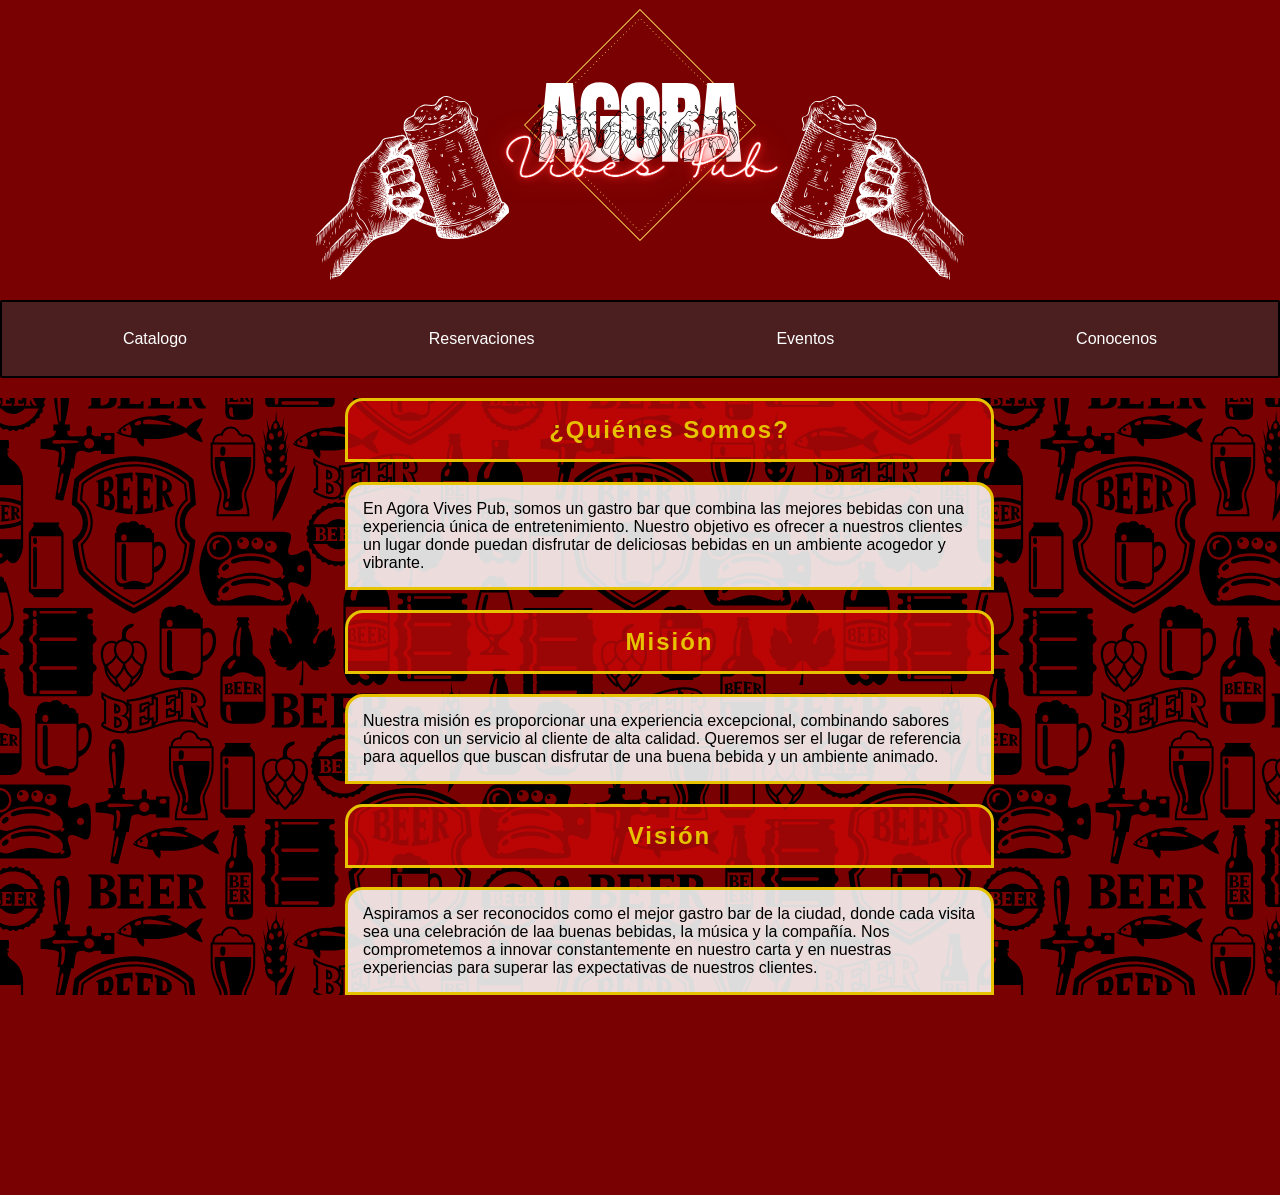
<file: index.html>
<!DOCTYPE html>
<html lang="es">
<head>
    <meta charset="UTF-8">
    <meta name="viewport" content="width=device-width, initial-scale=1.0">
   
    <title>Agora vives Pub </title>
    <style>

body{
   margin: 0;
    background-color: #790101;
    font-family: Arial,  sans-serif;
}
.logo img{
    position: relative;
    width: 650px;
    height: auto;
    margin-left: auto;
    margin-right: auto;
    display: block;
    margin-top: -200px;
}

nav{
  padding: 0px;
    background-color:#4B1F1F;
    border:2px solid rgb(0, 0, 0);
    border-radius: 2px;
    position: relative;
    top: -150px; /* Ajusta el valor según lo que necesites */
}
ul{
    list-style-type:  none;
    display: flex;
    justify-content: space-around;
    padding: 0px;
}
li{
    margin: 0;
    padding: 2px;

}

li:hover{
    transition: 250px;
    background-color: #000;
    letter-spacing: 3px;
    text-shadow:0 0 10px rgba(247, 247, 247, 0.5) ;

}
nav a {
    display: block; /* Hace que el enlace ocupe todo el espacio del cuadrado */
    text-decoration: none; /* Elimina el subrayado de los enlaces */
   padding: 10px 15px;
 
    color: #ffffff; /* Color del texto */
    border-radius: 5px; /* Bordes ligeramente redondeados */
    text-align: center; /* Centra el texto */
    transition: background-color 0.3s ease; /* Efecto de transición al pasar el ratón */
    
}
.fondo{
    background-image: url('imagenes/fondo-bar.svg');
    margin-top: -150px;
}

.contenido{
    margin-left: 345px;
    align-items: center;
    text-align: center;
    justify-content: center;
}
.contenido h2{
    border-top-left-radius: 18px;
    border-top-right-radius: 18px;
    text-align: center;
    color: #e6c200;
    border:  3px solid #e6c200;
    width: 613px;
    padding: 15px;
    letter-spacing: 2px;
    background-color: #d30707ba;
}
.contenido p {
    margin-top: 0;
    text-align: left;
    color: #000000;
    border:  3px solid #e6c200;
    width: 613px;
    padding: 15px;
    border-top-left-radius: 18px;
    border-top-right-radius: 18px;
    background-color: #ffffffdc;
}
    </style>
</head>
<body>
    <header class="presentacion">
    <div class="logo">
        <img src="imagenes/logo1.svg" alt="logo">
    </div>
    <nav>
        <ul>
        <li><a href="catalogo.html">Catalogo</a></li>
        <li><a href="reservaciones.html">Reservaciones</a></li>
        <li><a href="eventos.html">Eventos </a></li>
        <li><a href="index.html">Conocenos</a></li>
      </ul>
    </nav>
 </header>
<div class="fondo">
   <div class="contenido">
        <h2>¿Quiénes Somos?</h2>
        <p>
            En Agora Vives Pub, somos un gastro bar que combina las mejores bebidas con una experiencia única de entretenimiento. Nuestro objetivo es ofrecer a nuestros clientes un lugar donde puedan disfrutar de deliciosas bebidas en un ambiente acogedor y vibrante.
        </p>
        
        <h2>Misión</h2>
        <p>
            Nuestra misión es proporcionar una experiencia excepcional, combinando sabores únicos con un servicio al cliente de alta calidad. Queremos ser el lugar de referencia para aquellos que buscan disfrutar de una buena bebida y un ambiente animado.
        </p>
        
        <h2>Visión</h2>
        <p>
            Aspiramos a ser reconocidos como el mejor gastro bar de la ciudad, donde cada visita sea una celebración de laa buenas bebidas, la música y la compañía. Nos comprometemos a innovar constantemente en nuestro carta y en nuestras experiencias para superar las expectativas de nuestros clientes.
        </p>
    </div>
</div>  
</body>
</html>
</file>
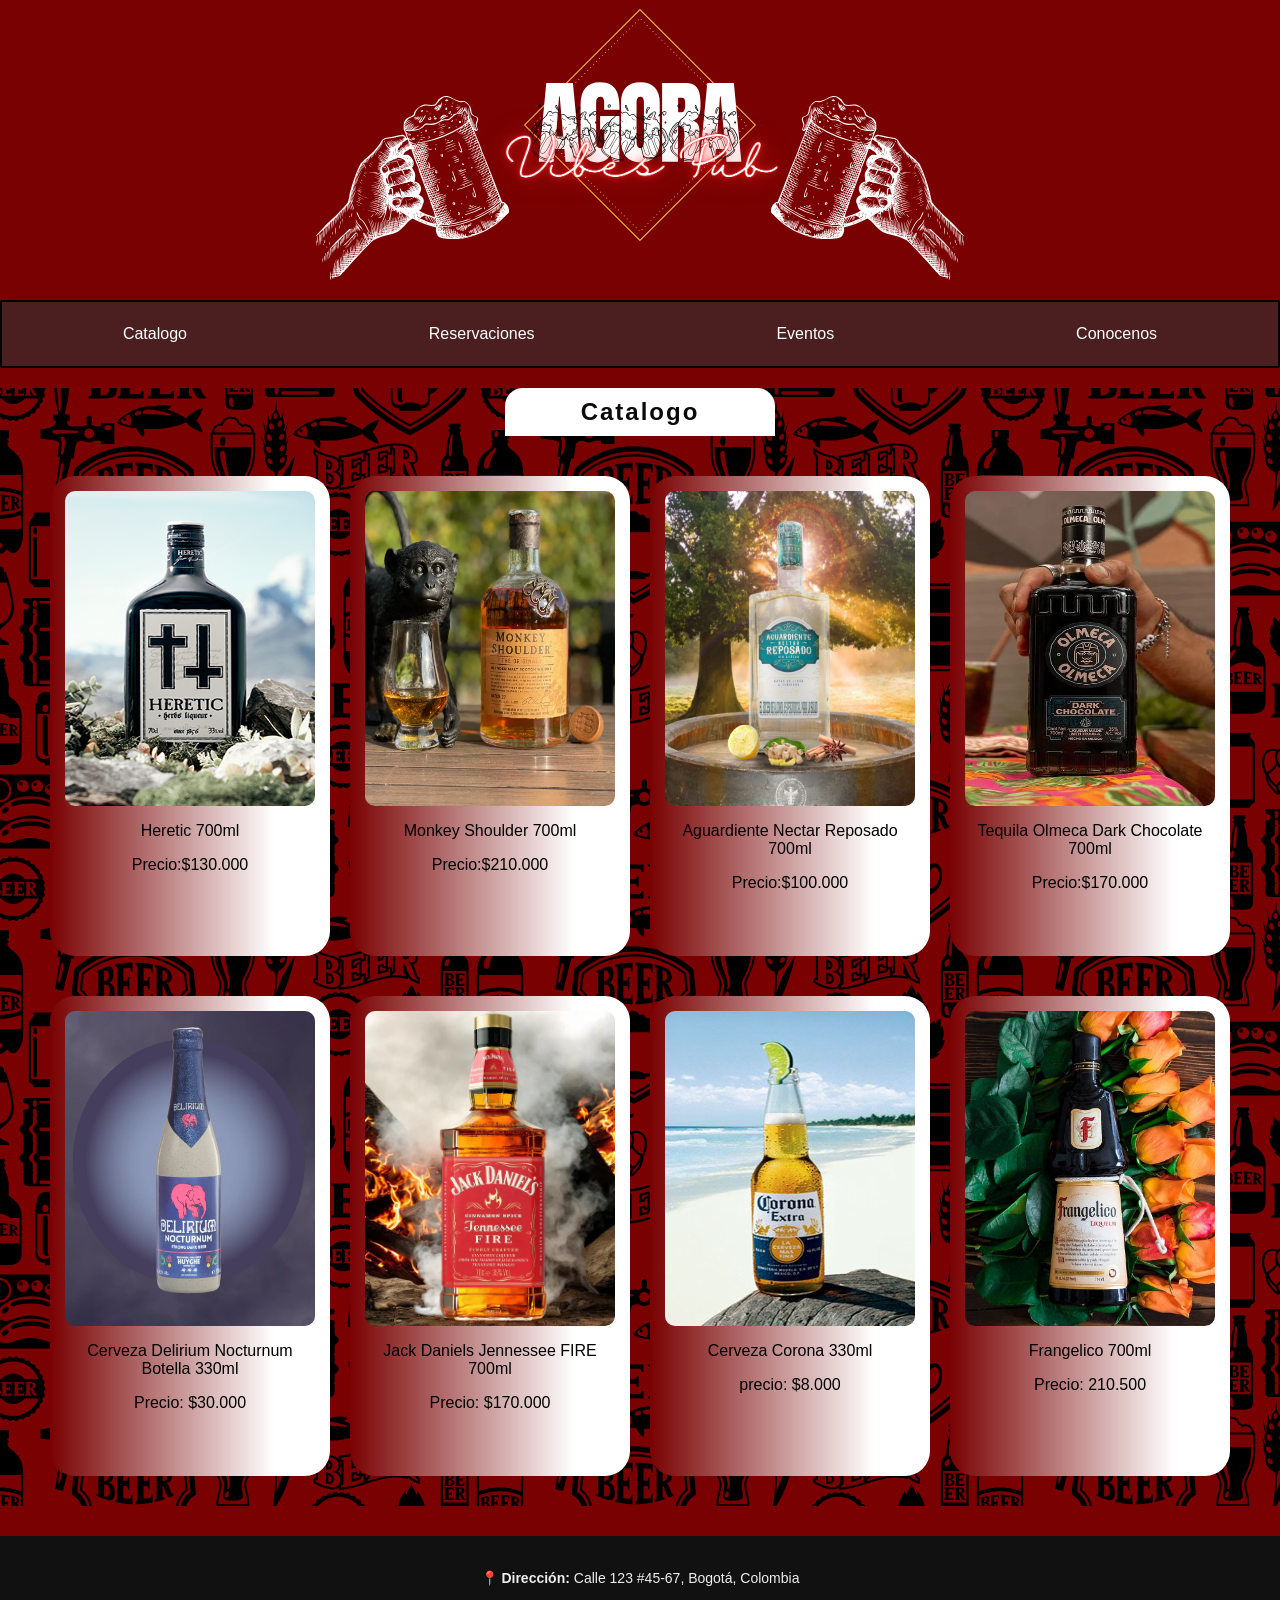
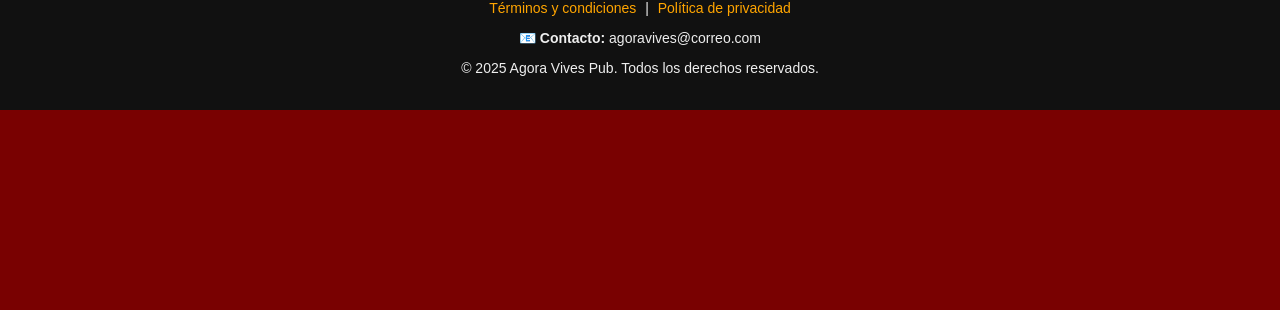
<file: catalogo.html>
<!DOCTYPE html>
<html lang="es">
<head>
    <meta charset="UTF-8">
    <meta name="viewport" content="width=device-width, initial-scale=1.0">
    <title>Catalogo</title>
    <link rel="stylesheet" href="https://cdnjs.cloudflare.com/ajax/libs/font-awesome/6.0.0/css/all.min.css" integrity="sha512-9usAa10IRO0HhonpyAIVpjrylPvoDwiPUiKdWk5t3PyolY1cOd4DSE0Ga+ri4AuTroPR5aQvXU9xC6qOPnzFeg==" crossorigin="anonymous" referrerpolicy="no-referrer" />
    <style>

body{
   margin: 0;
    background-color: #790101;
    font-family: Arial,  sans-serif;
}
 
.logo img{
    position: relative;
    width: 650px;
    height: auto;
margin-top: -200px;
}


img{
    width: 30px;
    margin-left: auto;
    margin-right: auto;
    display: block;
    margin-top: 0px;
}

nav{
  padding: 0px;
    background-color:#4B1F1F;
    border:2px solid rgb(0, 0, 0);
    border-radius: 2px;
    position: relative;
    top: -150px; /* Ajusta el valor según lo que necesites */
}
ul{
    list-style-type:  none;
    display: flex;
    justify-content: space-around;/*distribuye los elementos equitativamente*/
    padding: 0px;

}
li{
    margin: 0;
    padding: 2px;

}

li:hover{
    transition: 250px;
    background-color: #000;
    letter-spacing: 3px;
    text-shadow:0 0 10px rgba(247, 247, 247, 0.5) ;

}
nav a {
    display: block; 
    text-decoration: none; 
   padding: 5px 15px;
    color: #ffffff; 
    border-radius: 5px; 
    text-align: center; 
    transition: background-color 0.3s ease; 
}
.contenido{
    background-image: url('imagenes/fondo-bar.svg');
    margin-top: -150px;
}

.titulo2 {
     border-top-left-radius: 18px;
    border-top-right-radius: 18px;
    text-align: center;
    color: rgb(10, 10, 10);
    background-color: rgb(255, 255, 255);
    width: 250px;
    margin: 20px auto 10px;
    letter-spacing: 2px;
    padding: 10px;
}
.catalogo{
    display: flex;
    flex-wrap: wrap;
    justify-content: center;
    gap: 20px;
    padding: 20px;
}
.categoria{
  background: linear-gradient(to right, 
              #790101 0%,               
              #ffffff 80%);
    color: rgb(0, 0, 0);
    border-radius: 25px;
    padding: 15px;
    height: 450px;
    width: 250px;
    text-align: center;
    margin: 10px 0px;
}
.categoria img{
    width: 100%;
    height: 70%;
    border-radius: 10px;
    margin-bottom: 5px;
}
.footer {
    background-color: #111;
    color: #eee;
    text-align: center;
    padding: 20px;
    font-size: 14px;
    margin-top: 30px;
}

.footer a {
    color: #ffa500; /* naranja */
    text-decoration: none;
    margin: 0 5px;
}

.footer a:hover {
    text-decoration: underline;
}
    </style>
</head>

<body>

 <header class="presentacion">
    <div class="logo">
        <img src="imagenes/logo1.svg" alt="logo">
       </div> 

    <nav>
        <ul>
        <li><a href="catalogo.html">Catalogo</a></li>
        <li><a href="reservaciones.html">Reservaciones</a></li>
        <li><a href="eventos.html">Eventos </a></li>
        <li><a href="index.html">Conocenos</a></li>
      </ul>
    </nav>
 </header>

    <div class="contenido">
        <H2 class="titulo2">Catalogo</H2>    

        <main class="catalogo">
         <div class="categoria">
            <img src="imagenes/heretic.png">
            <p> Heretic 700ml</p>
            <p>Precio:$130.000</p>
        </div>
        
       
        <div class="categoria">
            <img src="imagenes/monkey.png">
            <p>Monkey Shoulder 700ml</p>
            <p>Precio:$210.000</p>
        </div>
        

        <div class="categoria">
            <img src="imagenes/reposado.png ">
            <p>Aguardiente Nectar Reposado 700ml</p>
            <p>Precio:$100.000</p>
        </div>
    
   
        <div class="categoria">
            <img src="imagenes/olmeca.png">
            <p>Tequila Olmeca Dark Chocolate 700ml</p>
            <p>Precio:$170.000</p>
        </div>
        
   
        <div class="categoria">
            <img src="imagenes/belirum.png">
            <p>Cerveza Delirium Nocturnum Botella 330ml</p>
            <p>Precio: $30.000</p>
        </div>
        <div class="categoria"> 
        <img src="imagenes/Jack.png">
        <p> Jack Daniels Jennessee FIRE 700ml </p>
        <p> Precio: $170.000</p>
        </div>  
        <div class="categoria">
               <img src="imagenes/corona.png"> 
               <p>Cerveza Corona 330ml</p>
               <p>precio: $8.000</p>
         </div>
         <div class="categoria">
            <img src="imagenes/frangelico.png">
            <p>Frangelico 700ml</p>
            <p>Precio: 210.500</p>
         </div>
        
        </main>
    </div>
   </div>
    </div>
    <footer class="footer">
    <div class="footer-contenido">
        <p><strong>📍 Dirección:</strong> Calle 123 #45-67, Bogotá, Colombia</p>
        <p><a href="#">Términos y condiciones</a> | <a href="#">Política de privacidad</a></p>
        <p><strong>📧 Contacto:</strong> agoravives@correo.com</p>
        <p>&copy; 2025 Agora Vives Pub. Todos los derechos reservados.</p>
    </div>
</footer>
       
</body>
</html>
</file>
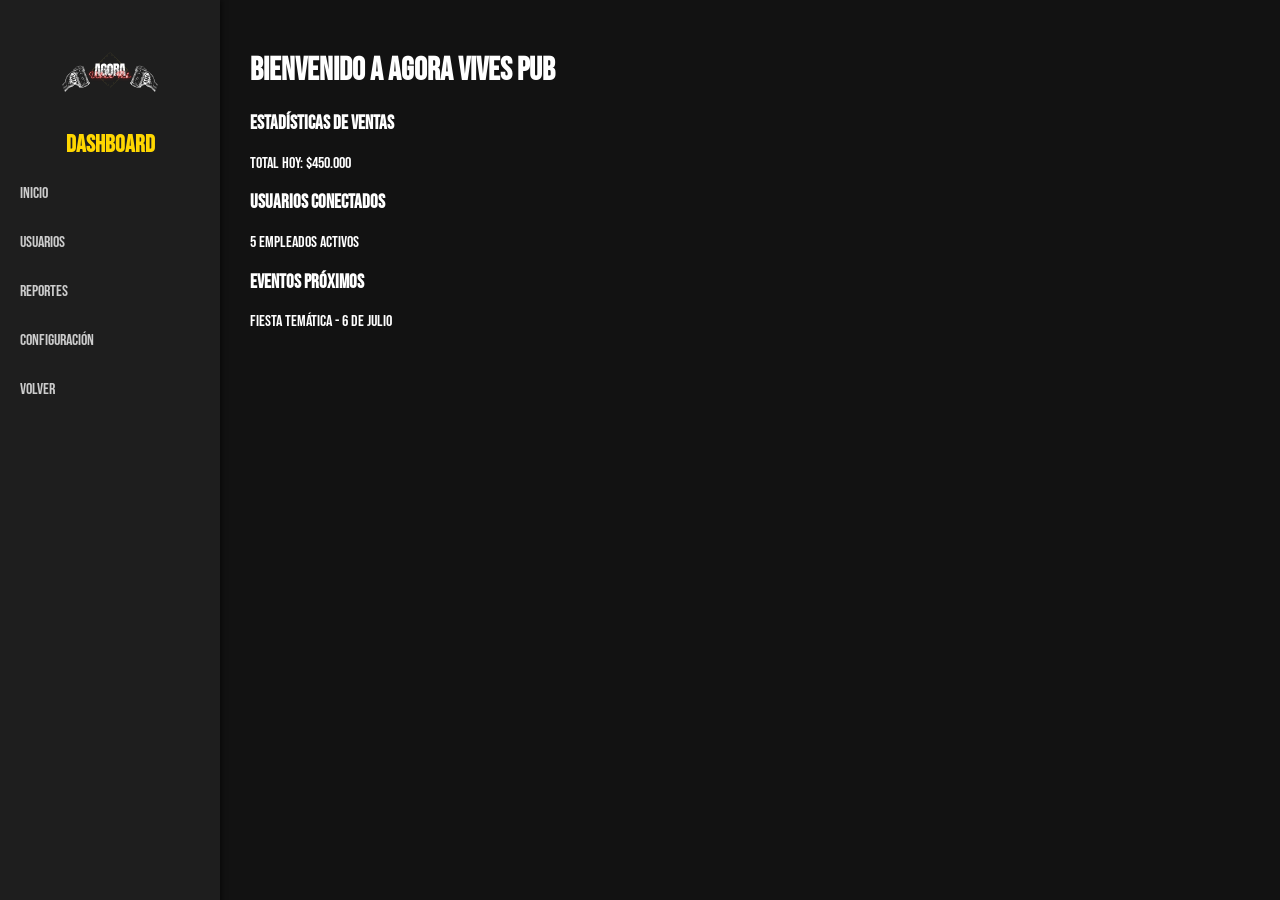
<file: dasshboard.html>
<!DOCTYPE html>
<html lang="es">
<head>
    <meta charset="UTF-8">
    <title>Dashboard - Agora Vives Pub</title>
    <link href="https://fonts.googleapis.com/css2?family=Bebas+Neue&display=swap" rel="stylesheet">
    <style>
        body {
            margin: 0;
            font-family: 'Bebas Neue', sans-serif;
            background-color: #121212;
            color: #fff;
        }

        /* Barra lateral */
        .contenido {
            height: 100vh;
            width: 220px;
            background-color: #1e1e1e;
            position: fixed;
            top: 0;
            left: 0;
            padding-top: 20px;
            box-shadow: 2px 0 5px rgba(0,0,0,0.5);
        }

        .contenido img {
            width: 100px;
            margin: 0 auto;
            display: block;
            border-radius: 50%;
        }

        .contenido h2 {
            text-align: center;
            margin: 10px 0;
            color: #FFD700;
        }

        .contenido a {
            display: block;
            padding: 15px 20px;
            color: #ccc;
            text-decoration: none;
            transition: 0.3s;
        }

        .contenido a:hover {
            background-color: #FFD700;
            color: #000;
        }

        /* Contenido */
        .pag {
            margin-left: 220px;
            padding: 30px;
        }

        .card {
            background-color: #1c1c1c;
            padding: 20px;
            margin: 15px 0;
            border-radius: 10px;
            box-shadow: 0 0 10px #FFD70055;
        }

        .card h3 {
            color: #FFD700;
        }

    </style>
</head>
<body>

    <div class="contenido">
        <img src="imagenes/logo1.svg" alt="Logo X">
        <h2>Dashboard</h2>
        <a href="#">Inicio</a>
        <a href="#">Usuarios</a>
        <a href="#">Reportes</a>
        <a href="#">Configuración</a>
        <a href="Admin.html">Volver</a>
    </div>

    <div class="pag">
        <h1>Bienvenido a Agora Vives Pub</h1>

        <div class="venta">
            <h3>Estadísticas de Ventas</h3>
            <p>Total hoy: $450.000</p>
        </div>

        <div class="venta">
            <h3>Usuarios Conectados</h3>
            <p>5 empleados activos</p>
        </div>

        <div class="venta">
            <h3>Eventos próximos</h3>
            <p>Fiesta temática - 6 de julio</p>
        </div>
    </div>

</body>
</html>
</file>
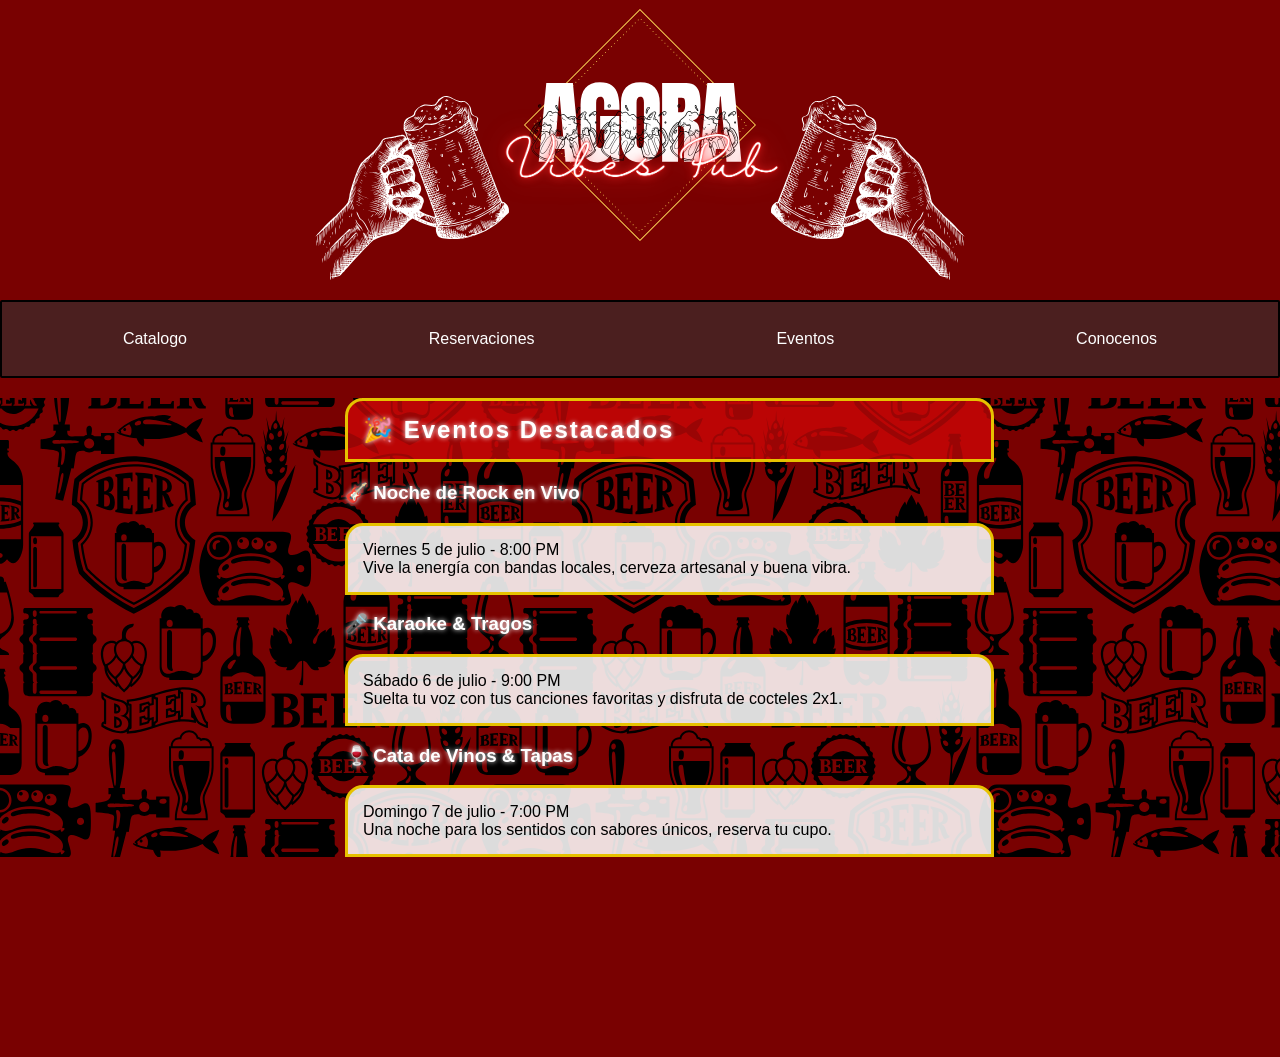
<file: eventos.html>
<!DOCTYPE html>
<html lang="es">
<head>
    <meta charset="UTF-8">
    <meta name="viewport" content="width=device-width, initial-scale=1.0">
    <title>Eventos Agora Vibe</title>
</head>
<body>
      <style>

body{
   margin: 0;
    background-color: #790101;
    font-family: Arial,  sans-serif;
}
.logo img{
    position: relative;
    width: 650px;
    height: auto;
    margin-left: auto;
    margin-right: auto;
    display: block;
    margin-top: -200px;
}


nav{
  padding: 0px;
    background-color:#4B1F1F;
    border:2px solid rgb(0, 0, 0);
    border-radius: 2px;
    position: relative;
    top: -150px; /* Ajusta el valor según lo que necesites */
}

ul{
    list-style-type:  none;
    display: flex;
    justify-content: space-around;/*distribuye los elementos equitativamente*/
    padding: 0px;
}
li{
    margin: 0;
    padding: 2px;

}

li:hover{
    transition: 250px;
    background-color: #000;
    letter-spacing: 3px;
    text-shadow:0 0 10px rgba(247, 247, 247, 0.5) ;
}

nav a {
    display: block; /* Hace que el enlace ocupe todo el espacio del cuadrado */
    text-decoration: none; /* Elimina el subrayado de los enlaces */
   padding: 10px 15px;
    color: #ffffff; /* Color del texto */
    border-radius: 5px; /* Bordes ligeramente redondeados */
    text-align: center; 
    transition: background-color 0.3s ease; 
    
}
.fondo{
    background-image: url('imagenes/fondo-bar.svg');
    margin-top: -150px;
}

.contenido{
    margin-left: 345px;
    text-align: left;
}
.contenido h2{
    border-top-left-radius: 18px;
    border-top-right-radius: 18px;
    text-align: left;
  color: rgb(255, 255, 255); text-shadow: 0 0 5px #fff;
    border:  3px solid #e6c200;
    width: 613px;
    padding: 15px;
    letter-spacing: 2px;
    background-color: #d30707ba;
}
.contenido p {
    margin-top: 0;
    text-align: left;
    color: #000000;
    border:  3px solid #e6c200;
    width: 613px;
    padding: 15px;
    border-top-left-radius: 18px;
    border-top-right-radius: 18px;
    background-color: #ffffffdc;
}
  </style>
</head>
<body>

 <header class="presentacion">
    <div class="logo">
        <img src="imagenes/logo1.svg" alt="logo">
       </div> 

    <nav>
        <ul>
        <li><a href="catalogo.html">Catalogo</a></li>
        <li><a href="reservaciones.html">Reservaciones</a></li>
        <li><a href="eventos.html">Eventos </a></li>
        <li><a href="index.html">Conocenos</a></li>
      </ul>
    </nav>
 </header>

 <div class="fondo">
<section class="contenido">
  <h2>🎉 Eventos Destacados</h2>

  <article>
    <h3 style="color: rgb(255, 255, 255); text-shadow: 0 0 5px #fff;">🎸 Noche de Rock en Vivo</h3>
    <p>Viernes 5 de julio - 8:00 PM<br>
    Vive la energía con bandas locales, cerveza artesanal y buena vibra.</p>
  </article>

  <article>
    <h3 style="color: rgb(255, 255, 255); text-shadow: 0 0 5px #fff;">🎤 Karaoke & Tragos</h3>
    <p>Sábado 6 de julio - 9:00 PM<br>
    Suelta tu voz con tus canciones favoritas y disfruta de cocteles 2x1.</p>
  </article>

  <article>
    <h3 style="color: rgb(255, 255, 255); text-shadow: 0 0 5px #fff;">🍷 Cata de Vinos & Tapas</h3>
    <p>Domingo 7 de julio - 7:00 PM<br>
    Una noche para los sentidos con sabores únicos, reserva tu cupo.</p>
  </article>
</section>
</div>
</body>
</html>
</file>
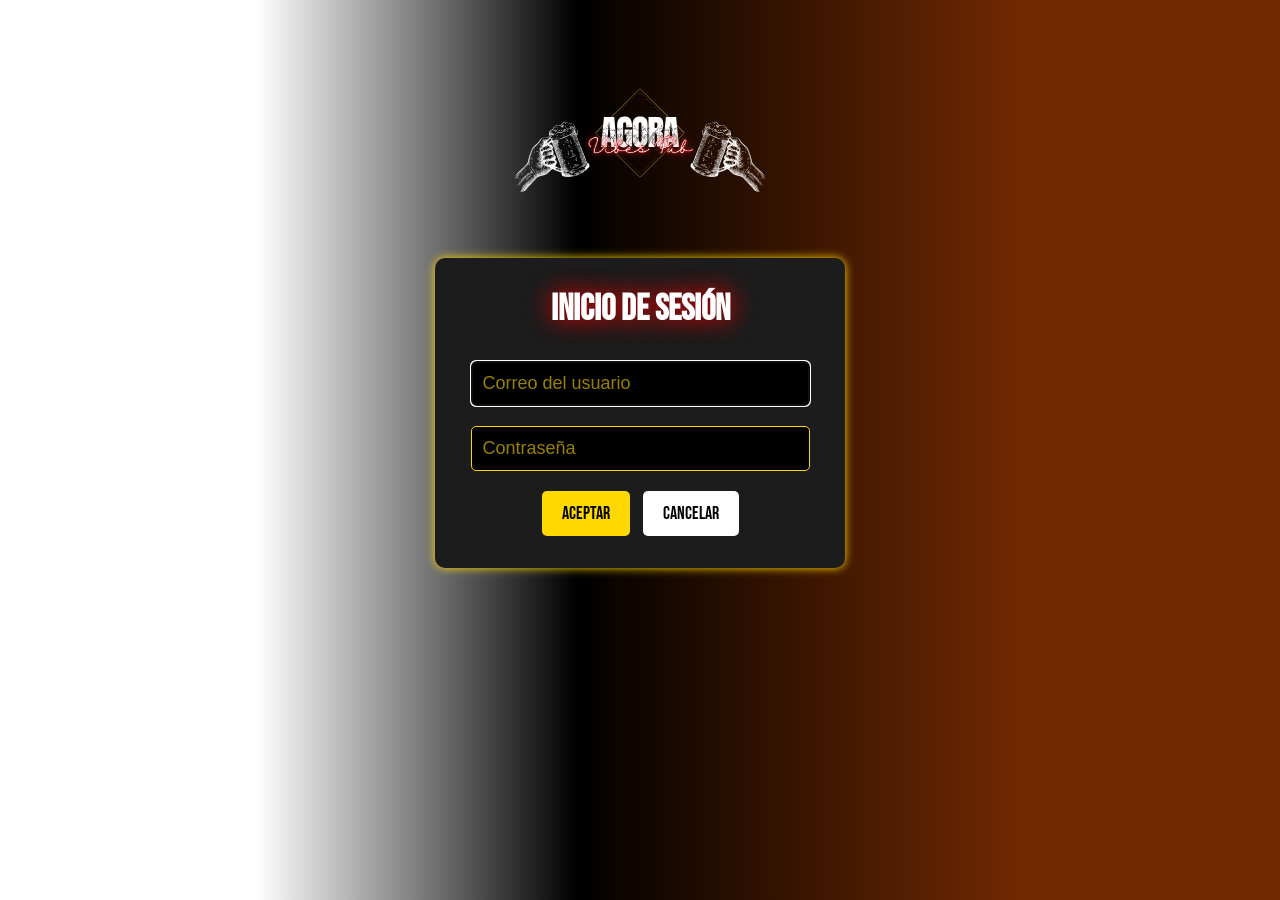
<file: Inicio_sesion.html>
<!DOCTYPE html>
<html lang="es">
<head>
    <meta charset="UTF-8">
    <meta name="viewport" content="width=device-width, initial-scale=1.0">
    <title>Agora Vives Pub</title>
    <link rel="preconnect" href="https://fonts.googleapis.com">
    <link rel="preconnect" href="https://fonts.gstatic.com" crossorigin>
    <link href="https://fonts.googleapis.com/css2?family=Bebas+Neue&display=swap" rel="stylesheet">
    <link rel="stylesheet" href="css/gastro.css">
</head>
<body>
    <img src="imagenes/logo1.svg" alt="">
    <div class="container">
        <div class="inicio_sesion">
            <h2>INICIO DE SESIÓN</h2>
            <form id="Formulario" method="post">
                <input type="email" name="usus" id="usus" required placeholder="Correo del usuario" autofocus>
                <input type="password" name="contra" id="contra" required placeholder="Contraseña">
                <div class="buttons">
                    <input type="submit" value="Aceptar" class="submit">
                    <input type="reset" value="Cancelar" class="reset">
                </div>
            </form> 
        </div> 
    </div>

    <script>
        document.getElementById("Formulario").addEventListener("submit", function(event){ 
            event.preventDefault();
            const correo = document.getElementById("usus").value.trim();
            const contra = document.getElementById("contra").value.trim();

            if(correo === "camilo@example.com" && contra === "12345678"){
                window.location.href = "Admin.html";
            } else if (correo === "paula@example.com" && contra === "12345678"){
                window.location.href = "Admin.html";
            } else if (correo === "sharon@example.com" && contra === "12345678"){
                window.location.href = "Admin.html";
            } else if (correo === "johan@example.com" && contra === "12345678"){
                window.location.href = "Empleado.html";
            } else if (correo === "marcela@example.com" && contra === "12345678"){
                window.location.href = "Empleado.html";
            } else {
                alert("Correo o contraseña incorrectos.");
            }
        });
    </script>
</body>
</html>
</file>
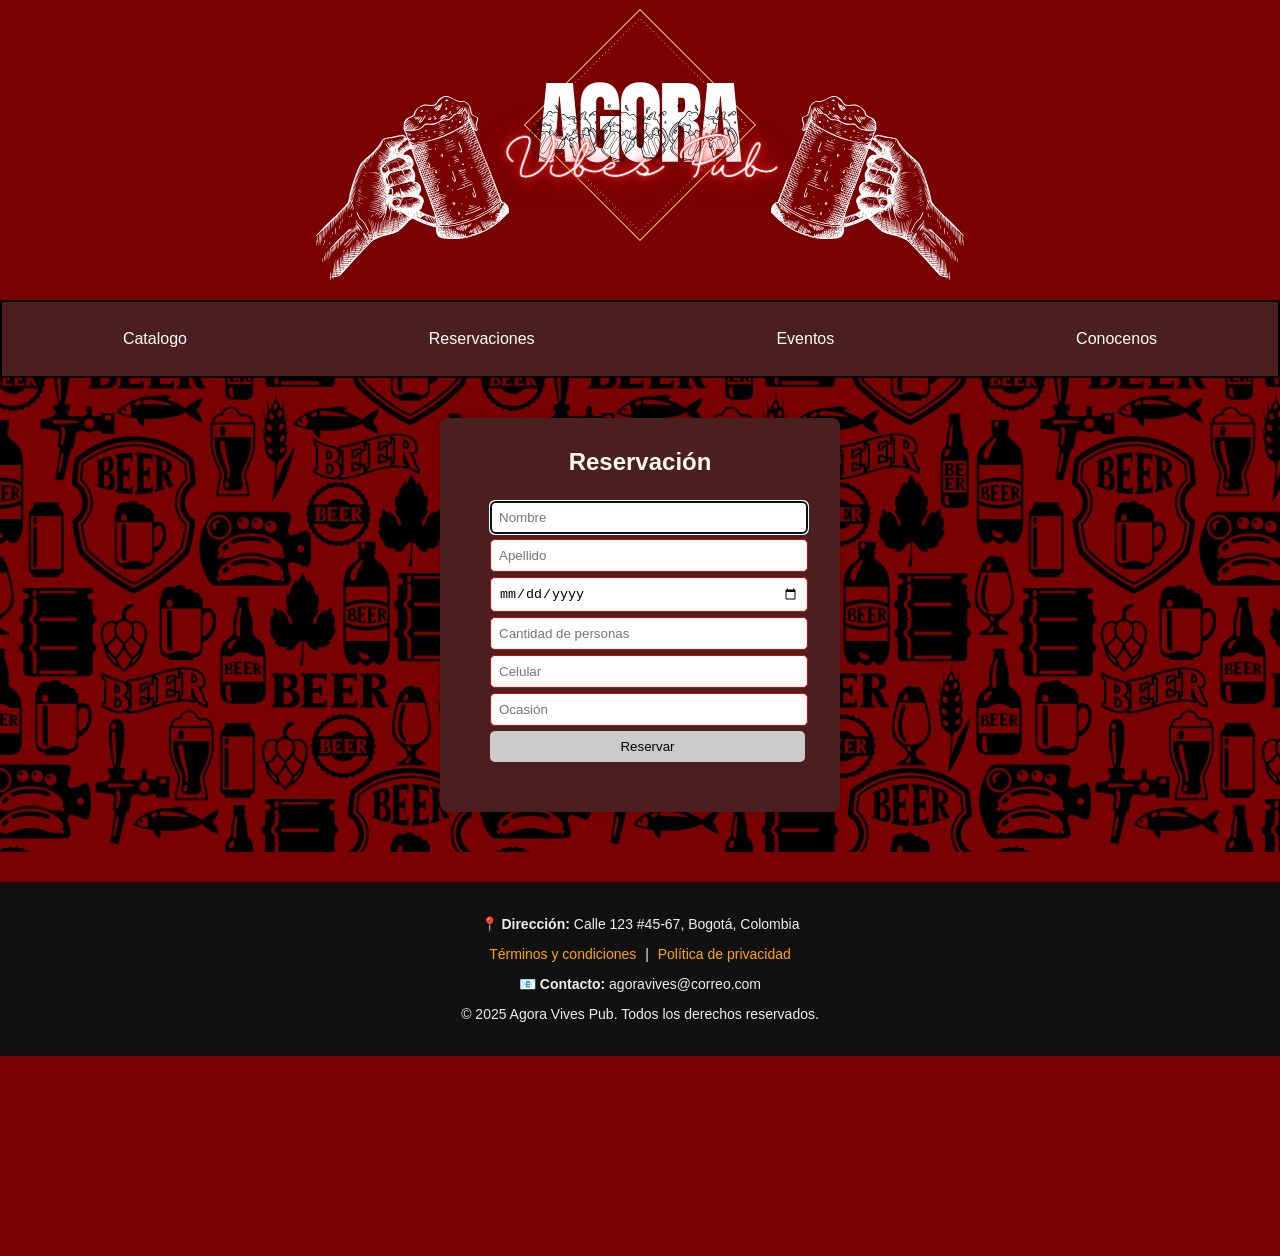
<file: reservaciones.html>
<!DOCTYPE html>
<html lang="es">
<head>
    <meta charset="UTF-8">
    <meta name="viewport" content="width=device-width, initial-scale=1.0">
    <title>Reservaciones</title>
    <style>

body{
   margin: 0;
    background-color: #790101;
    font-family: Arial,  sans-serif;
}

.logo img{
    position: relative;
    width: 650px;
    height: auto;
    margin-left: auto;
    margin-right: auto;
    display: block;
    margin-top: -200px;
}
nav{
  padding: 0px;
    background-color:#4B1F1F;
    border:2px solid rgb(0, 0, 0);
    border-radius: 2px;
    position: relative;
    top: -150px; /* Ajusta el valor según lo que necesites */
}
ul{
    list-style-type:  none;
    display: flex;
    justify-content: space-around;/*distribuye los elementos equitativamente*/
    padding: 0px;

}
li{
    margin: 0;
    padding: 2px;

}

li:hover{
    transition: 250px;
    background-color: #000;
    letter-spacing: 3px;
    text-shadow:0 0 10px rgba(247, 247, 247, 0.5) ;

}
nav a {
    display: block; /* Hace que el enlace ocupe todo el espacio del cuadrado */
    text-decoration: none; /* Elimina el subrayado de los enlaces */
   padding: 10px 15px;
 
    color: #ffffff; /* Color del texto */
    border-radius: 5px; /* Bordes ligeramente redondeados */
    text-align: center; /* Centra el texto */
    transition: background-color 0.3s ease; /* Efecto de transición al pasar el ratón */
    
}
.contenedor-flex {
    padding: 40px;
    display: flex;
    justify-content: center;
    align-items: center;
}
.contenido{
    background-image: url('imagenes/fondo-bar.svg');
    margin-top: -150px;
}

.Formulario{
    background-color: #4B1F1F;
    padding: 50px;
    border-radius: 8px;
    box-shadow: 0 0 10px rgba(0, 0, 0, 0.1);
    max-width: 300px;
    align-items: center;
}

h2 {
    text-align: center;
    color: #fffaf1;
    margin-top: -20px;
    
}



form input, form textarea, form button {
    width: 100%;
    padding: 8px;
    margin-top: 5px;
    border-radius: 5px;
    border: 1px solid #e60000;
}

form button {
    background-color: rgb(203, 203, 203);
    width: 315px;
    color: rgb(0, 0, 0);
    border: none;
    margin-top: 5px;
    cursor: pointer;
}

form button:hover {
    background-color: #790101;
}
.footer {
    background-color: #111;
    color: #eee;
    text-align: center;
    padding: 20px;
    font-size: 14px;
    margin-top: 30px;
}

.footer a {
    color: #ffa500; /* naranja */
    text-decoration: none;
    margin: 0 5px;
}

.footer a:hover {
    text-decoration: underline;
}

    </style>
</head>
<body>
    <header class="presentacion">
    <div class="logo">
        <img src="imagenes/logo1.svg" alt="logo">
       </div> 
    <nav>
        <ul>
        <li><a href="catalogo.html">Catalogo</a></li>
        <li><a href="reservaciones.html">Reservaciones</a></li>
        <li><a href="eventos.html">Eventos </a></li>
        <li><a href="index.html">Conocenos</a></li>
      </ul>
    </nav>
 </header>
     <div class="contenido">

<div class="contenedor-flex">
  <div class="Formulario">
    <h2>Reservación</h2>
    <form action="reservar" method="POST" id="reservacion" novalidate>
      <input type="text" id="nom" name="nom" placeholder="Nombre" required autofocus>
      <input type="text" id="ap" name="ap" placeholder="Apellido" required>
      <input type="date" id="cal" name="cal" required>
      <input type="number" id="cant" name="cant" placeholder="Cantidad de personas" min="1" max="80" required>
      <input type="number" id="tel" name="tel" placeholder="Celular" required>
       <input type="text" id="oc" name="oc" placeholder="Ocasión">
      <button type="submit">Reservar</button>
    </form>
  </div>
</div>

    </div>
<footer class="footer">
    <div class="footer-contenido">
        <p><strong>📍 Dirección:</strong> Calle 123 #45-67, Bogotá, Colombia</p>
        <p><a href="#">Términos y condiciones</a> | <a href="#">Política de privacidad</a></p>
        <p><strong>📧 Contacto:</strong> agoravives@correo.com</p>
        <p>&copy; 2025 Agora Vives Pub. Todos los derechos reservados.</p>
    </div>
</footer>
</div>
	<script>
document.getElementById('reservacion').addEventListener('submit', function(e) {
  // Obtener los campos
  const nombre = document.getElementById('nom');
  const apellido = document.getElementById('ap');
  const fecha = document.getElementById('cal');
  const cantidad = document.getElementById('cant');
  const telefono = document.getElementById('tel');
  const ocasion = document.getElementById('oc');

  let errores = false;

  // Validaciones manuales
  if (nombre.value.trim() === "") {
    alert("Por favor, escribe tu nombre.");
    errores = true;
  }

  if (apellido.value.trim() === "") {
    alert("Por favor, escribe tu apellido.");
    errores = true;
  }

  if (!fecha.value) {
    alert("Selecciona una fecha para la reservación.");
    errores = true;
  }

  if (cantidad.value < 1 || cantidad.value > 80 || cantidad.value === "") {
    alert("Solo puedes reservar entre 1 y 80 personas.");
    errores = true;
  }

  if (telefono.value.trim() === "") {
    alert("Escribe tu celular.");
    errores = true;
  }

  // Si hay errores, se detiene el envío del formulario
  if (errores) {
    e.preventDefault();
    return;
  }

  // Si no hay errores, muestra el resumen
  alert("Hola " + nombre.value + " " + apellido.value + 
        ", usted tiene una reservación el día " + fecha.value + 
        " con una cantidad de " + cantidad.value + 
        " personas. Su número de contacto es " + telefono.value + 
        " y la ocasión es: " + ocasion.value + ".");
});
</script>
	
</body>
</html>
</file>
<file: css/gastro.css>
body {
  background: linear-gradient(to right, 
              #ffffff 0%,        
              #ffffff 20%,       
              #000000 45%,       
              #722902 80%);
    color: #fff;
    font-family: 'Bebas Neue', sans-serif;
}

img {
    width: 250px;
    margin-left: auto;
    margin-right: auto;
    display: block;
}

.container {
    display: flex;
    justify-content: center;
    align-items: flex-start;
}

.inicio_sesion {
    background-color: #1c1c1c;
    padding: 30px; 
    border-radius: 10px;
    box-shadow: 0 0 10px #FFD700;
    text-align: center;
    width: 350px;
    height: 250px;
}

.inicio_sesion h2 {
    color: #ffffff;
    font-size: 36px;
    margin-bottom: 20px;
    text-shadow: 0 0 25px rgb(247, 0, 0);
    margin-top: 0px;
}

input[type="email"], input[type="password"] {
    width: 90%;
    padding: 11px;
    margin: 10px 0;
    border: none;
    border-radius: 5px;
    font-size: 18px;
    background-color: #000;
    color: #FFD700;
    border: 1px solid #FFD700;
}

input[type="email"]::placeholder, input[type="password"]::placeholder {
    color: #FFD700;
    opacity: 0.6;
}

.buttons input {
    padding: 12px 20px;
    margin: 10px 5px;
    border: none;
    border-radius: 5px;
    font-size: 18px;
    cursor: pointer;
    font-family: 'Bebas Neue', sans-serif;
}

.submit {
    background-color: #ffd900;
    color: #000;
}
.submit:hover {
    background-color: #e6c200;
}

/* Botón Cancelar */
.reset {
    background-color: #fff;
    color: #000;
}
.reset:hover {
    background-color: #ccc;
}
</file>
